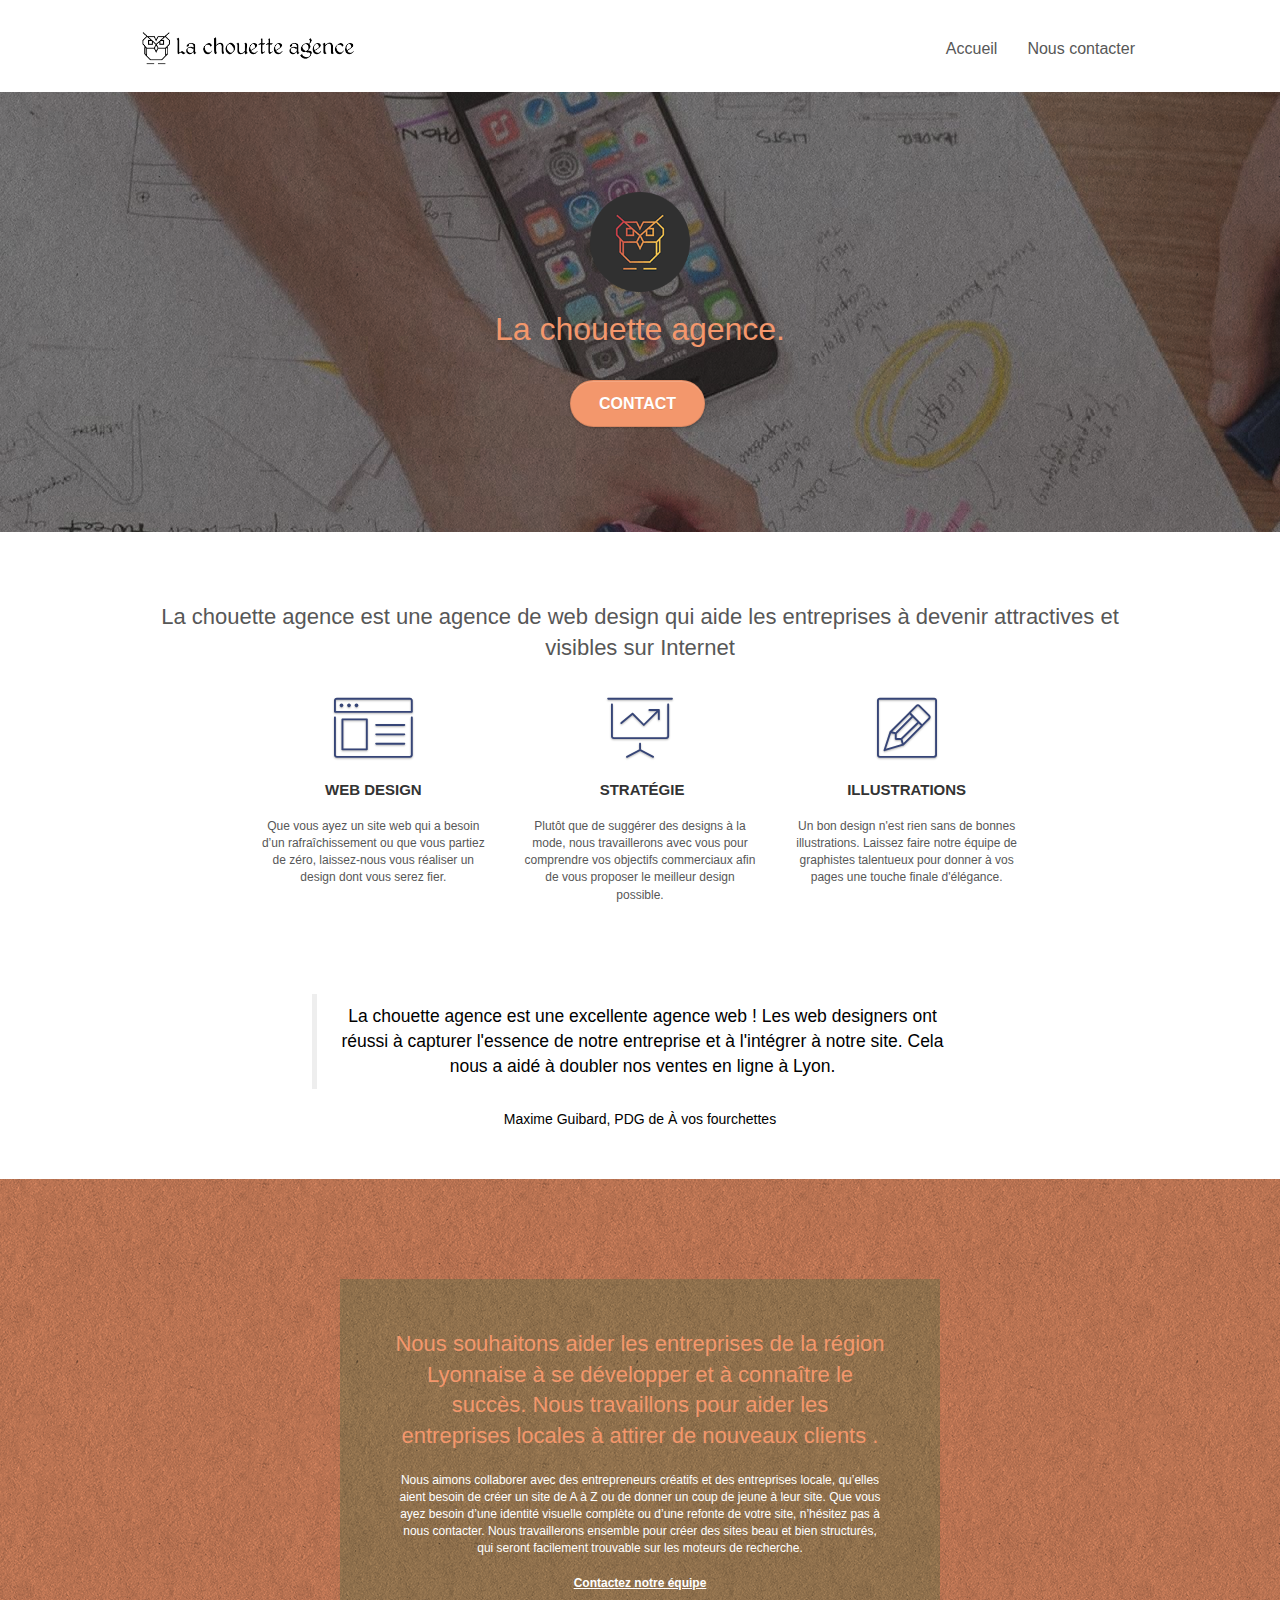
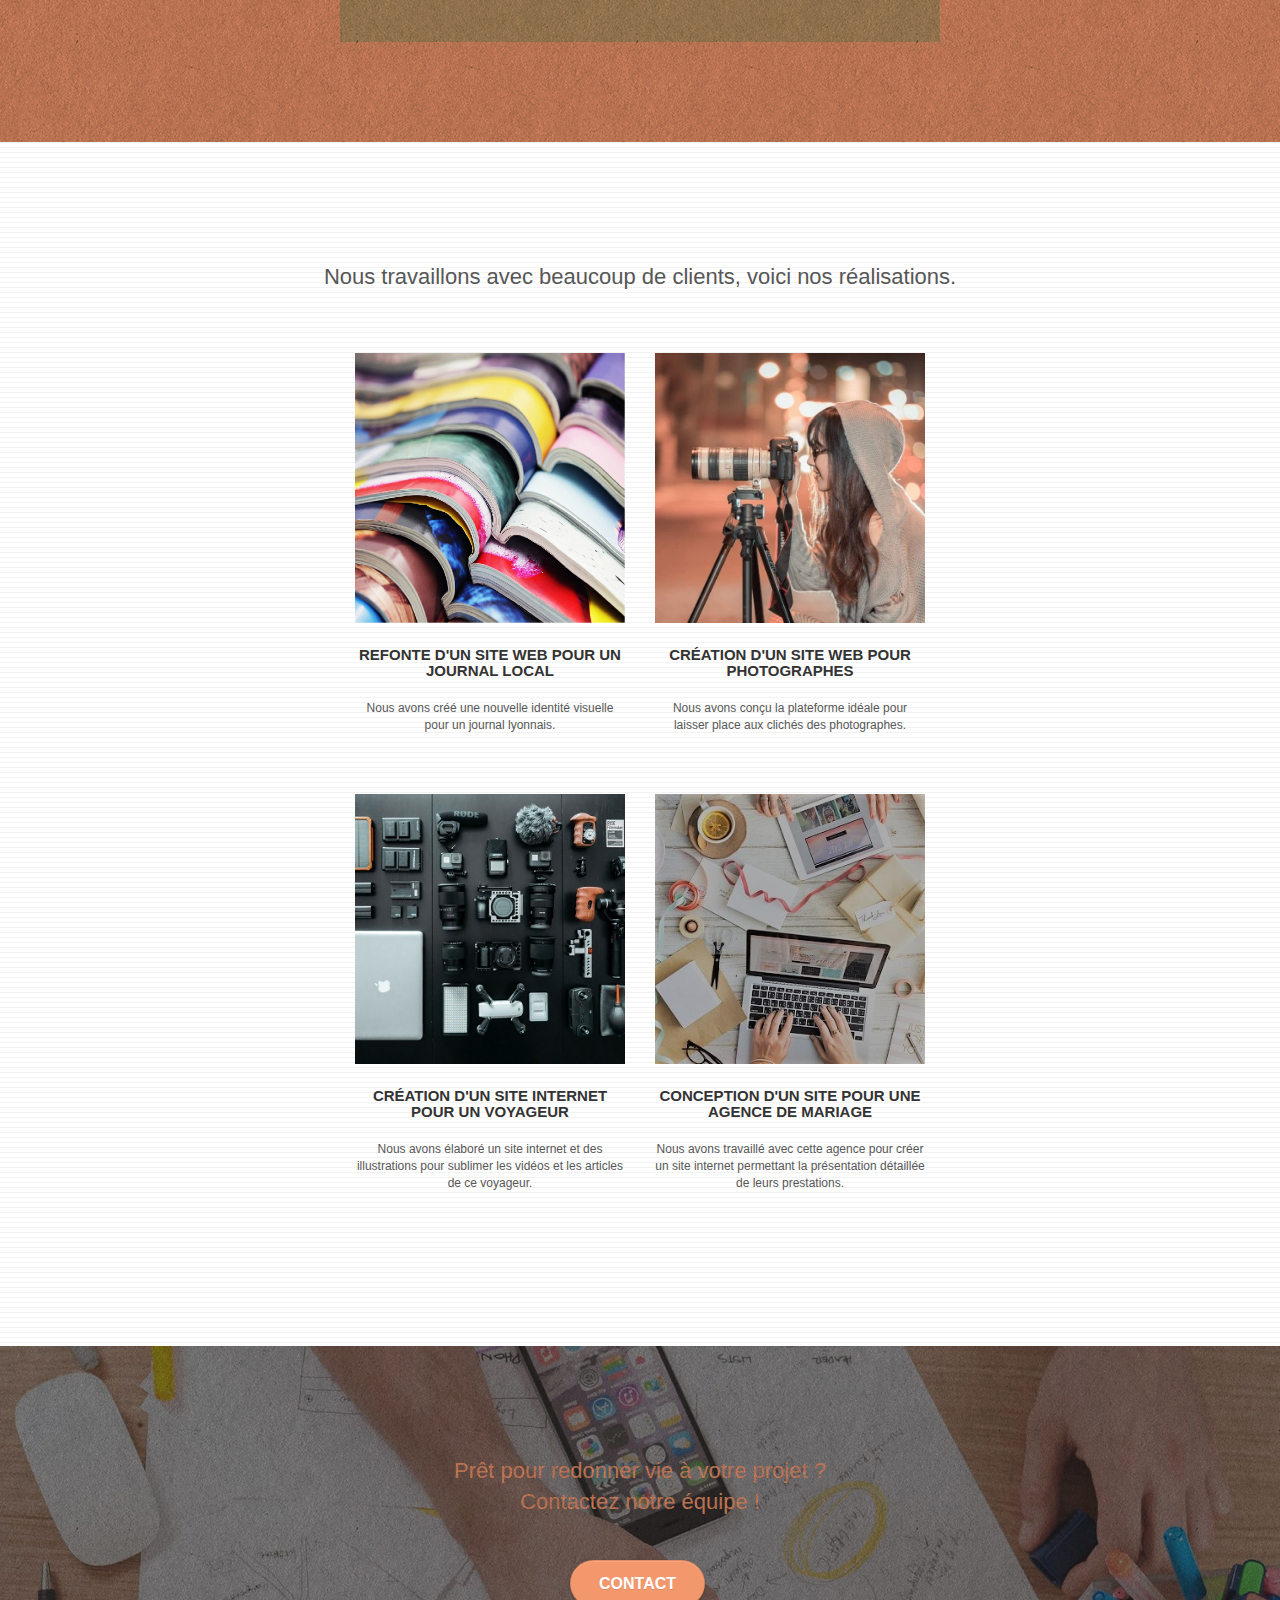
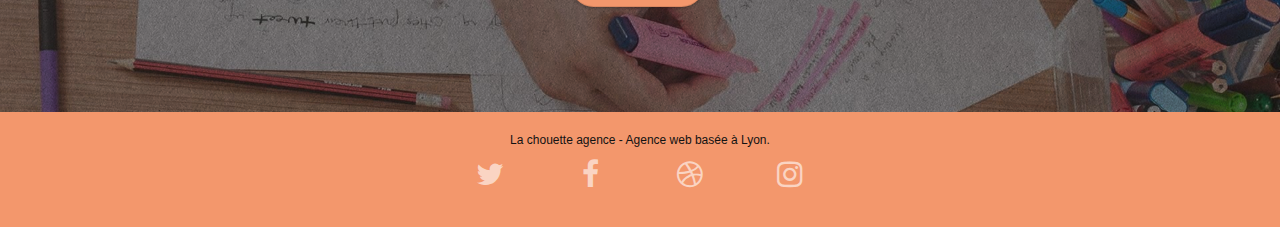
<file: index.html>
<!doctype html>
<html lang="fr">

<head>
	<meta charset="utf-8">
	<meta name="description"
		content="La chouette agence est une agence de web design basée à Lyon. Notre objectif ? Améliorer votre trafic !">
	<meta name="viewport" content="width=device-width, initial-scale=1.0, viewport-fit=cover">
	<link rel="shortcut icon" type="image/png" href="favicon.jpg">

	<link rel="stylesheet" type="text/css" href="./css/bootstrap.css">
	<link rel="stylesheet" type="text/css" href="style.css">
	<link rel="stylesheet" type="text/css" href="./css/font-awesome.css">
	<link rel="stylesheet" type="text/css" href="./css/et-line.css">


	<script src="./js/jquery-2.1.0.js" defer></script>
	<script src="./js/bootstrap.js" defer></script>
	<script src="./js/blocs.js" defer></script>
	<script src="./js/gmaps.js" defer></script>
	<script src="./js/jquery.touchSwipe.js" defer></script>

	<title>La Chouette Agence - Agence web lyonnaise, pour améliorer votre traffic</title>


	<!-- Analytics -->

	<!-- Analytics END -->

</head>

<body>
	<!-- Principal conteneur -->
	<div class="page-container">

		<!-- bloc-0 -->
		<div class="bloc bgc-white l-bloc " id="bloc-0">
			<div class="container bloc-sm">

				<nav class="navbar row">
					<div class="navbar-header">

						<a class="navbar-brand" href="index.html" title="Accueil"><img src="img/la-chouette-agence.png"
								alt="Logo de l'agence La chouette agence" height="40" /></a>

						<button id="nav-toggle" type="button" class="ui-navbar-toggle navbar-toggle"
							data-toggle="collapse" data-target=".navbar-1">
							<span class="sr-only">Toggle navigation</span><span class="icon-bar"></span><span
								class="icon-bar"></span><span class="icon-bar"></span>
						</button>
					</div>
					<div class="collapse navbar-collapse navbar-1 special-dropdown-nav">
						<ul class="site-navigation nav navbar-nav">
							<li>
								<a href="index.html" title="Accueil">Accueil</a>
							</li>
							<li>
							</li>
							<li>
								<a href="page2.html" title="Contact">Nous contacter</a>
							</li>
						</ul>
					</div>
				</nav>
			</div>
		</div>
		<!-- bloc-0 END -->

		<!-- bloc-1-presentation -->
		<div class="bloc bgc-dark-slate-blue bg-banniere d-bloc bg-t-edge bloc-bg-texture texture-paper b-parallax"
			id="bloc-1-hero">
			<div class="container bloc-lg">
				<div class="row tight-width-whitespace">
					<div class="col-sm-12">
						<img src="img/new-logo.png" class="center-block image-resize-mode" width="100"
							alt="La chouette agence, agence web paris, création logo paris" />
						<h1 class="text-center hero-bloc-text tc-white ">
							La chouette agence.
						</h1>
						<div class="text-center">
							<a href="page2.html" class="btn btn-lg btn-clean btn-rd cta-hero btn-atomic-tangerine"
								id="cta-hero">Contact</a>
						</div>
					</div>
				</div>
			</div>
		</div>
		<!-- bloc-1-presentation END -->

		<!-- bloc-2-services -->
		<div class="bloc bgc-white l-bloc" id="bloc-2-services">
			<div class="container bloc-md">
				<div class="row">
					<h2 class="col-sm-12 text-center">
						La chouette agence est une agence de web design qui aide les entreprises à devenir attractives
						et visibles sur Internet
					</h2>
				</div>
				<div class="row voffset-lg med-width-whitespace">
					<div class="col-sm-4">
						<div class="text-center">
							<span class="et-icon-browser sm-shadow icon-dark-slate-blue icons icon-lg"></span>
						</div>
						<h3 class="mg-md text-center">
							Web design
						</h3>
						<p class="text-center ">
							Que vous ayez un site web qui a besoin d&rsquo;un rafraîchissement ou que vous partiez de
							zéro, laissez-nous vous réaliser un design dont vous serez fier.
						</p>
					</div>
					<div class="col-sm-4">
						<div class="text-center">
							<span class="et-icon-presentation sm-shadow icon-dark-slate-blue icons icon-lg"></span>
						</div>
						<h3 class="mg-md text-center">
							&nbsp;Stratégie
						</h3>
						<p class="text-center ">
							Plutôt que de suggérer des designs à la mode, nous travaillerons avec vous pour comprendre
							vos objectifs commerciaux afin de vous proposer le meilleur design possible.<br>
						</p>
					</div>
					<div class="col-sm-4">
						<div class="text-center">
							<span class="et-icon-edit sm-shadow icon-dark-slate-blue icons icon-lg"></span>
						</div>
						<h3 class="mg-md text-center">
							Illustrations
						</h3>
						<p class="text-center ">
							Un bon design n'est rien sans de bonnes illustrations. Laissez faire notre équipe de
							graphistes talentueux pour donner à vos pages une touche finale d'élégance.
						</p>
					</div>
				</div>
				<div class="row voffset-lg voffset">
					<figure class="col-xs-12 col-md-8 col-md-offset-2 text-center">
						<blockquote>La chouette agence est une excellente agence web ! Les web designers ont réussi à
							capturer l'essence de notre entreprise et à l'intégrer à notre site. Cela nous a aidé à
							doubler nos ventes en ligne à Lyon.</blockquote>
						<figcaption>Maxime Guibard, PDG de À vos fourchettes</figcaption>
					</figure>
				</div>
			</div>
		</div>
		<!-- bloc-2-services END -->

		<!-- bloc-3-what-i-do -->
		<div class="bloc tc-white bgc-atomic-tangerine bg-presentation d-bloc bloc-bg-texture texture-paper b-parallax"
			id="bloc-3-what-i-do">
			<div class="container bloc-lg">
				<div class="row tight-width-whitespace black-background">
					<div class="col-sm-12">
						<h2 class="mg-md text-center tc-white">
							Nous souhaitons aider les entreprises de la région Lyonnaise à se développer et à connaître
							le succès. Nous travaillons pour aider les entreprises locales à attirer de nouveaux clients
							.<br>
						</h2>
						<p class="text-center white">
							Nous aimons collaborer avec des entrepreneurs créatifs et des entreprises locale, qu’elles
							aient besoin de créer un site de A à Z ou de donner un coup de jeune à leur site. Que vous
							ayez besoin d’une identité visuelle complète ou d’une refonte de votre site, n’hésitez pas à
							nous contacter. Nous travaillerons ensemble pour créer des sites beau et bien structurés,
							qui seront facilement trouvable sur les moteurs de recherche. <br><br><a
								class="ltc-white bold-link" href="page2.html">Contactez notre équipe</a><br>
						</p>
					</div>
				</div>
			</div>
		</div>
		<!-- bloc-3-what-i-do END -->

		<!-- bloc-4-portfolio -->
		<div class="bloc bgc-white bg-lines-h2-bg bg-repeat l-bloc" id="bloc-4-portfolio">
			<div class="container bloc-lg">
				<div class="row">
					<h2 class="col-sm-12 text-center">
						Nous travaillons avec beaucoup de clients, voici nos réalisations.
					</h2>
				</div>
				<div class="row tight-width-whitespace portfolio-row">
					<div class="col-sm-6">
						<a href="#" data-lightbox="img/1-min.jpg" data-gallery-id="gallery-1"
							data-caption="Refonte d'un site web pour un journal local" data-frame="snapshot-lb"><img
								src="img/new-1.jpg" alt="Refonte d'un site web pour un journal local"
								class="img-responsive portfolio-thumb" /></a>
						<h3 class="mg-md text-center">
							Refonte d'un site web pour un journal local
						</h3>
						<p class="text-center">
							Nous avons créé une nouvelle identité visuelle pour un journal lyonnais.
						</p>
					</div>
					<div class="col-sm-6">
						<a href="#" data-lightbox="img/2.jpg" data-gallery-id="gallery-1"
							data-caption="Création d'un site web pour photographes" data-frame="snapshot-lb"><img
								src="img/new-2.jpg" class="img-responsive portfolio-thumb"
								alt="Création d'un site web pour photographes" /></a>
						<h3 class="mg-md text-center">
							Création d'un site web pour photographes
						</h3>
						<p class="text-center">
							Nous avons conçu la plateforme idéale pour laisser place aux clichés des photographes.
						</p>
					</div>
				</div>
				<div class="row tight-width-whitespace portfolio-row">
					<div class="col-sm-6">
						<a href="#" data-lightbox="img/3.bmp" data-gallery-id="gallery-1"
							data-caption="Création d'un site internet pour un voyageur" data-frame="snapshot-lb"><img
								src="img/3.bmp" class="img-responsive portfolio-thumb"
								alt="Création d'un site web pour voyageur" /></a>
						<h3 class="mg-md text-center">
							Création d'un site internet pour un voyageur
						</h3>
						<p class="text-center">
							Nous avons élaboré un site internet et des illustrations pour sublimer les vidéos et les
							articles de ce voyageur.
						</p>
					</div>
					<div class="col-sm-6">
						<a href="#" data-lightbox="img/4.bmp" data-gallery-id="gallery-1"
							data-caption="Conception d'un site pour une agence de mariage" data-frame="snapshot-lb"><img
								src="img/4.bmp" class="img-responsive portfolio-thumb"
								alt="Création d'un site web pour agence de mariage" /></a>
						<h3 class="mg-md text-center">
							Conception d'un site pour une agence de mariage
						</h3>
						<p class="text-center">
							Nous avons travaillé avec cette agence pour créer un site internet permettant la
							présentation détaillée de leurs prestations.
						</p>
					</div>
				</div>
			</div>
		</div>
		<!-- bloc-4-portfolio END -->

		<!-- bloc-5-cta -->
		<div class="bloc bgc-dark-slate-blue bg-banniere d-bloc bloc-bg-texture texture-paper" id="bloc-5-cta">
			<div class="container bloc-lg">
				<div class="row">
					<h2 class="mg-md text-center tc-white">
						Prêt pour redonner vie à votre projet ?<br>Contactez notre équipe !
					</h2>
					<div class="col-sm-12 text-center">
						<a href="page2.html"
							class="btn btn-atomic-tangerine btn-clean btn-rd btn-lg cta-hero">Contact</a>
					</div>
				</div>
			</div>
		</div>
		<!-- bloc-5-cta END -->

		<!-- Footer - bloc-8 -->
		<div class="bloc bgc-atomic-tangerine d-bloc" id="bloc-8">
			<div class="container bloc-sm">
				<div class="row">
					<div class="col-sm-12">
						<p class="text-center couleur">
							La chouette agence - Agence web basée à Lyon.<br>
						</p>
						<div class="row row-no-gutters social">
							<div class="col-sm-3">
								<div class="text-center">
									<a class="social" href="https://twitter.com/" title="twitter"><span
											class="fa fa-twitter icon-md"></span></a>
								</div>
							</div>
							<div class="col-sm-3">
								<div class="text-center">
									<a class="social" href="https://www.facebook.com/" title="facebook"><span
											class="fa fa-facebook icon-md"></span></a>
								</div>
							</div>
							<div class="col-sm-3">
								<div class="text-center">
									<a class="social" href="https://dribbble.com/" title="dribbble"><span
											class="fa fa-dribbble icon-md"></span></a>
								</div>
							</div>
							<div class="col-sm-3">
								<div class="text-center">
									<a class="social" href="https://www.instagram.com/" title="instagram"><span
											class="fa fa-instagram icon-md"></span></a>
								</div>
							</div>
						</div>

					</div>
				</div>
			</div>
		</div>
		<!-- Footer - bloc-8 END -->

	</div>
	<!-- Principal conteneur END -->


</body>

</html>
</file>
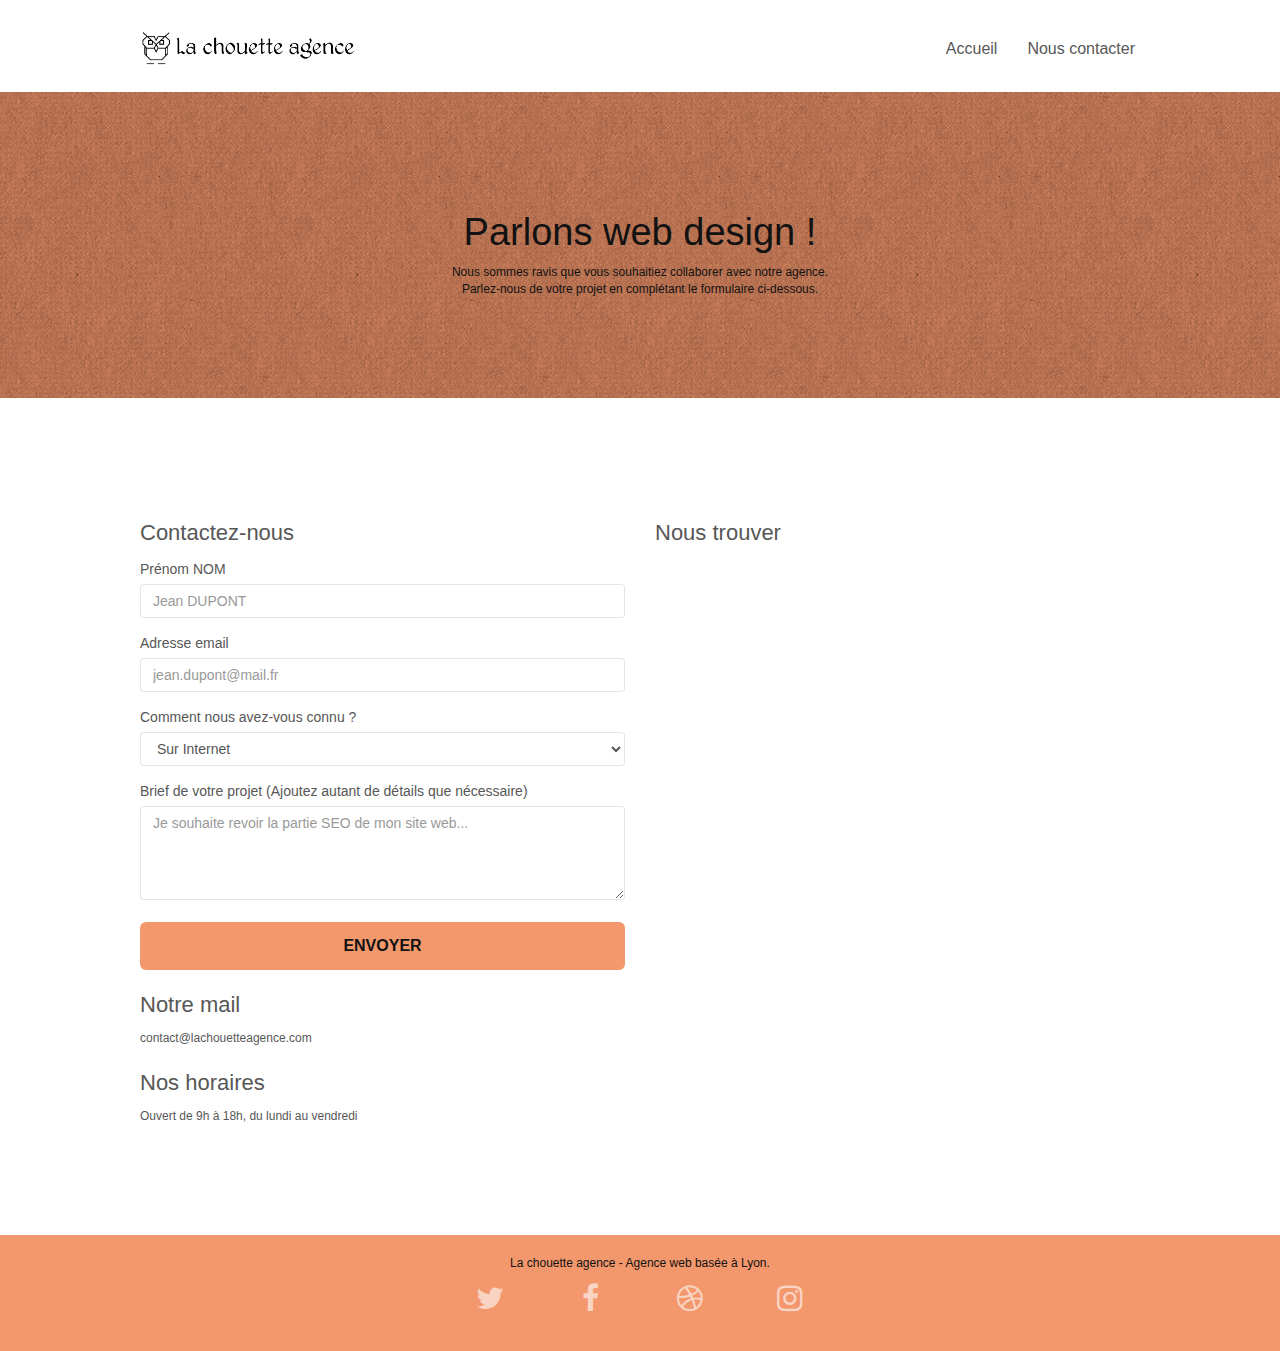
<file: page2.html>
<!doctype html>
<html lang="fr">

<head>
	<meta charset="utf-8">
	<meta name="description"
		content="La chouette agence est une agence de web design basée à Lyon. Notre objectif ? Améliorer votre trafic ! Contactez-nous pour commencer à travailler ensemble">
	<meta name="viewport" content="width=device-width, initial-scale=1.0, viewport-fit=cover">
	<link rel="shortcut icon" type="image/png" href="favicon.jpg">

	<link rel="stylesheet" type="text/css" href="./css/bootstrap.css">
	<link rel="stylesheet" type="text/css" href="style.css">
	<link rel="stylesheet" type="text/css" href="./css/font-awesome.css">
	<link rel="stylesheet" type="text/css" href="./css/et-line.css">


	<script src="./js/jquery-2.1.0.js" defer></script>
	<script src="./js/bootstrap.js" defer></script>
	<script src="./js/blocs.js" defer></script>
	<script src="./js/gmaps.js" defer></script>
	<script src="./js/jquery.touchSwipe.js" defer></script>
	<script src="./js/jqBootstrapValidation.js" defer></script>
	<script src="./js/formHandler.js" defer></script>
	<title>La Chouette Agence - Nous contacter</title>


	<!-- Analytics -->

	<!-- Analytics END -->

</head>

<body>
	<!-- Principal conteneur -->
	<div class="page-container">

		<!-- bloc-0 -->
		<div class="bloc bgc-white l-bloc " id="bloc-0">
			<div class="container bloc-sm">
				<nav class="navbar row">
					<div class="navbar-header">
						<a class="navbar-brand" href="index.html"><img src="img/la-chouette-agence.png"
								alt="Logo de l'agence La chouette agence" height="40" /></a>
						<button id="nav-toggle" type="button" class="ui-navbar-toggle navbar-toggle"
							data-toggle="collapse" data-target=".navbar-1">
							<span class="sr-only">Toggle navigation</span><span class="icon-bar"></span><span
								class="icon-bar"></span><span class="icon-bar"></span>
						</button>
					</div>
					<div class="collapse navbar-collapse navbar-1 special-dropdown-nav">
						<ul class="site-navigation nav navbar-nav">
							<li>
								<a href="index.html" title="Accueil">Accueil</a>
							</li>
							<li>
							</li>
							<li>
								<a href="page2.html" title="Contact">Nous contacter</a>
							</li>
						</ul>
					</div>
				</nav>
			</div>
		</div>
		<!-- bloc-0 END -->

		<!-- bloc-6 -->
		<div class="bloc bg-dots-bg bg-repeat bgc-atomic-tangerine d-bloc bloc-bg-texture texture-paper" id="bloc-6">
			<div class="container bloc-lg">
				<div class="row">
					<div class="col-sm-12">
						<h1 class="text-center hero-bloc-text couleur">
							Parlons web design !
						</h1>
						<p class="text-center mg-lg tight-width-whitespace couleur">
							Nous sommes ravis que vous souhaitiez collaborer avec notre agence.<br>
							Parlez-nous de votre projet en complétant le formulaire ci-dessous.
						</p>
					</div>
				</div>
			</div>
		</div>
		<!-- bloc-6 END -->

		<!-- bloc-7 -->
		<div class="bloc bgc-white l-bloc" id="bloc-7">
			<div class="container bloc-lg">
				<div class="row">
					<div class="col-sm-6">
						<h2>Contactez-nous</h2>
						<form id="form_1" method="POST" novalidate>
							<div class="form-group">
								<label for="name">
									Prénom NOM
								</label>
								<input id="name" name="name" class="form-control" type="text" required
									placeholder="Jean DUPONT" />
							</div>
							<div class="form-group">
								<label for="email">
									Adresse email
								</label>
								<input id="email" name="email" class="form-control" type="email" required
									placeholder="jean.dupont@mail.fr" />
							</div>
							<div class="form-group">
								<label for="discovery">
									Comment nous avez-vous connu ?
								</label>
								<select class="form-control" name="discovery" id="discovery">
									<option value="internet">Sur Internet</option>
									<option value="bao">Bouche à oreille</option>
									<option value="pub">Publicité locale (radio)</option>
									<option value="partenaires ">Par nos partenaires</option>
								</select>
							</div>
							<div class="form-group">
								<label for="message">
									Brief de votre projet (Ajoutez autant de détails que nécessaire)<br>
								</label>
								<textarea id="message" name="message" class="form-control" rows="4" cols="50" required
									placeholder="Je souhaite revoir la partie SEO de mon site web..."></textarea>
							</div>
							<button class="bloc-button btn btn-lg btn-block cta-hero btn-atomic-tangerine couleur"
								type="submit">
								Envoyer
							</button>
						</form>

						<h2>Notre mail</h2>
						<p>contact@lachouetteagence.com</p>
						<h2>Nos horaires</h2>
						<p>
							Ouvert de 9h à 18h, du lundi
							au vendredi
						</p>
					</div>

					<div class="col-sm-6">
						<h2>Nous trouver</h2>
						<iframe title="Nous trouver"
							src="https://www.google.com/maps/embed?pb=!1m18!1m12!1m3!1d2783.0829506555824!2d4.827978615774401!3d45.769527821038466!2m3!1f0!2f0!3f0!3m2!1i1024!2i768!4f13.1!3m3!1m2!1s0x47f4eb020f3664e9%3A0x13e3d71752922c1f!2s2%20Place%20Sathonay%2C%2069001%20Lyon!5e0!3m2!1sfr!2sfr!4v1624601163040!5m2!1sfr!2sfr"
							width="500" height="500" style="border:0;" allowfullscreen="" loading="lazy"></iframe>
					</div>
				</div>
			</div>
		</div>
		<!-- bloc-7 END -->

		<!-- ScrollToTop Button -->
		<a class="bloc-button btn btn-d scrollToTop" onclick="scrollToTarget('1')"><span
				class="fa fa-chevron-up"></span></a>
		<!-- ScrollToTop Button END-->


		<!-- Footer - bloc-8 -->
		<div class="bloc bgc-atomic-tangerine d-bloc" id="bloc-8">
			<div class="container bloc-sm">
				<div class="row">
					<div class="col-sm-12">
						<p class="text-center couleur">
							La chouette agence - Agence web basée à Lyon.<br>
						</p>
						<div class="row row-no-gutters social">
							<div class="col-sm-3">
								<div class="text-center">
									<a class="social" href="https://twitter.com/" title="twitter"><span
											class="fa fa-twitter icon-md"></span></a>
								</div>
							</div>
							<div class="col-sm-3">
								<div class="text-center">
									<a class="social" href="https://www.facebook.com/" title="facebook"><span
											class="fa fa-facebook icon-md"></span></a>
								</div>
							</div>
							<div class="col-sm-3">
								<div class="text-center">
									<a class="social" href="https://dribbble.com/" title="dribbble"><span
											class="fa fa-dribbble icon-md"></span></a>
								</div>
							</div>
							<div class="col-sm-3">
								<div class="text-center">
									<a class="social" href="https://www.instagram.com/" title="instagram"><span
											class="fa fa-instagram icon-md"></span></a>
								</div>
							</div>
						</div>
					</div>
				</div>
			</div>
		</div>
		<!-- Footer - bloc-8 END -->

	</div>
	<!-- Principal conteneur END -->


</body>

</html>
</file>
<file: style.css>
body {
    margin: 0;
    padding: 0;
    background: #FFF;
    overflow-x: hidden;
    -webkit-font-smoothing: antialiased;
    -moz-osx-font-smoothing: grayscale;
}

a,
button {
    transition: all .3s ease-in-out;
    outline: none!important;
}

a:hover {
    text-decoration: none;
    cursor: pointer;
}

#page-loading-blocs-notifaction {
    position: fixed;
    top: 0;
    bottom: 0;
    width: 100%;
    z-index: 100000;
    background: #FFFFFF url("img/pageload-spinner.gif") no-repeat center center;
}

.bloc {
    width: 100%;
    clear: both;
    background: 50% 50% no-repeat;
    padding: 0 50px;
    -webkit-background-size: cover;
    -moz-background-size: cover;
    -o-background-size: cover;
    background-size: cover;
    position: relative;
}

.bloc .container {
    padding-left: 0;
    padding-right: 0;
}

.bloc-lg {
    padding: 100px 50px;
}

.bloc-md {
    padding: 50px;
}

.bloc-sm {
    padding: 20px 50px;
}

.bg-center,
.bg-l-edge,
.bg-r-edge,
.bg-t-edge,
.bg-b-edge,
.bg-tl-edge,
.bg-bl-edge,
.bg-tr-edge,
.bg-br-edge,
.bg-repeat {
    -webkit-background-size: auto!important;
    -moz-background-size: auto!important;
    -o-background-size: auto!important;
    background-size: auto!important;
}

.bg-repeat {
    background: repeat;
}

.bg-t-edge {
    background: top no-repeat;
}

.bloc-bg-texture::before {
    content: "";
    background-size: 2px 2px;
    position: absolute;
    top: 0;
    bottom: 0;
    left: 0;
    right: 0;
}

.texture-paper::before {
    background: url("img/texture-paper.png");
    background-size: 280px 280px;
}

.b-parallax {
    background-attachment: fixed;
}

.d-bloc {
    color: rgba(255, 255, 255, .7);
}

.d-bloc button:hover {
    color: rgba(255, 255, 255, .9);
}

.d-bloc .icon-round,
.d-bloc .icon-square,
.d-bloc .icon-rounded,
.d-bloc .icon-semi-rounded-a,
.d-bloc .icon-semi-rounded-b {
    border-color: rgba(255, 255, 255, .9);
}

.d-bloc .divider-h span {
    border-color: rgba(255, 255, 255, .2);
}

.d-bloc .a-btn,
.d-bloc .navbar a,
.d-bloc .navbar-brand,
.d-bloc a .icon-sm,
.d-bloc a .icon-md,
.d-bloc a .icon-lg,
.d-bloc a .icon-xl,
.d-bloc h1 a,
.d-bloc h2 a,
.d-bloc h3 a,
.d-bloc h4 a,
.d-bloc h5 a,
.d-bloc h6 a,
.d-bloc p a {
    color: rgba(255, 255, 255, .6);
}

.d-bloc .a-btn:hover,
.d-bloc .navbar a:hover,
.d-bloc .navbar-brand:hover,
.d-bloc a:hover .icon-sm,
.d-bloc a:hover .icon-md,
.d-bloc a:hover .icon-lg,
.d-bloc a:hover .icon-xl,
.d-bloc h1 a:hover,
.d-bloc h2 a:hover,
.d-bloc h3 a:hover,
.d-bloc h4 a:hover,
.d-bloc h5 a:hover,
.d-bloc h6 a:hover,
.d-bloc p a:hover {
    color: rgba(255, 255, 255, 1);
}

.d-bloc .navbar-toggle .icon-bar {
    background: rgba(255, 255, 255, 1);
}

.d-bloc .btn-wire,
.d-bloc .btn-wire:hover {
    color: rgba(255, 255, 255, 1);
    border-color: rgba(255, 255, 255, 1);
}

.d-bloc .panel {
    color: rgba(0, 0, 0, .5);
}

.d-bloc .panel button:hover {
    color: rgba(0, 0, 0, .7);
}

.d-bloc .panel icon {
    border-color: rgba(0, 0, 0, .7);
}

.d-bloc .panel .divider-h span {
    border-color: rgba(0, 0, 0, .1);
}

.d-bloc .panel .a-btn {
    color: rgba(0, 0, 0, .6);
}

.d-bloc .panel .a-btn:hover {
    color: rgba(0, 0, 0, 1);
}

.d-bloc .panel .btn-wire,
.d-bloc .panel .btn-wire:hover {
    color: rgba(0, 0, 0, .7);
    border-color: rgba(0, 0, 0, .3);
}

.d-bloc .panel,
.l-bloc {
    color: rgba(0, 0, 0, .5);
}

.d-bloc .panel button:hover,
.l-bloc button:hover {
    color: rgba(0, 0, 0, .7);
}

.l-bloc .icon-round,
.l-bloc .icon-square,
.l-bloc .icon-rounded,
.l-bloc .icon-semi-rounded-a,
.l-bloc .icon-semi-rounded-b {
    border-color: rgba(0, 0, 0, .7);
}

.d-bloc .panel .divider-h span,
.l-bloc .divider-h span {
    border-color: rgba(0, 0, 0, .1);
}

.d-bloc .panel .a-btn,
.l-bloc .a-btn,
.l-bloc .navbar a,
.l-bloc .navbar-brand,
.l-bloc a .icon-sm,
.l-bloc a .icon-md,
.l-bloc a .icon-lg,
.l-bloc a .icon-xl,
.l-bloc h1 a,
.l-bloc h2 a,
.l-bloc h3 a,
.l-bloc h4 a,
.l-bloc h5 a,
.l-bloc h6 a,
.l-bloc p a {
    color: rgba(0, 0, 0, .6);
}

.d-bloc .panel .a-btn:hover,
.l-bloc .a-btn:hover,
.l-bloc .navbar a:hover,
.l-bloc .navbar-brand:hover,
.l-bloc a:hover .icon-sm,
.l-bloc a:hover .icon-md,
.l-bloc a:hover .icon-lg,
.l-bloc a:hover .icon-xl,
.l-bloc h1 a:hover,
.l-bloc h2 a:hover,
.l-bloc h3 a:hover,
.l-bloc h4 a:hover,
.l-bloc h5 a:hover,
.l-bloc h6 a:hover,
.l-bloc p a:hover {
    color: rgba(0, 0, 0, 1);
}

.l-bloc .navbar-toggle .icon-bar {
    color: rgba(0, 0, 0, .6);
}

.d-bloc .panel .btn-wire,
.d-bloc .panel .btn-wire:hover,
.l-bloc .btn-wire,
.l-bloc .btn-wire:hover {
    color: rgba(0, 0, 0, .7);
    border-color: rgba(0, 0, 0, .3);
}

.voffset {
    margin-top: 30px;
}

.voffset-lg {
    margin-top: 80px;
}

.row-no-gutters {
    margin-right: 0;
    margin-left: 0;
}

.row.row-no-gutters > [class^="col-"],
.row.row-no-gutters > [class*=" col-"] {
    padding-right: 0;
    padding-left: 0;
}

#bloc-1-hero h1 {
    font-size: 32px;
}

.navbar {
    margin-bottom: 0;
    z-index: 1;
}

.navbar-brand {
    height: auto;
    padding: 3px 15px;
    font-size: 25px;
    font-weight: normal;
    font-weight: 600;
    line-height: 44px;
}

.navbar-brand img {
    max-height: 200px;
    margin: 0 5px 0 0;
    display: inline;
}

.navbar-brand img[src$=svg] {
    min-width: 100px;
}

.nav-center .navbar-brand img {
    margin: 0;
}

.navbar .nav {
    padding-top: 2px;
    margin-right: -16px;
    float: right;
    z-index: 1;
}

.nav > li {
    float: left;
    margin-top: 4px;
    font-size: 16px;
}

.navbar-nav .open .dropdown-menu > li > a {
    text-align: inherit;
}

.nav > li a:hover,
.nav > li a:focus {
    background: transparent;
}

.navbar-toggle {
    margin: 10px 10px 0 0;
    border: 0px;
}

.navbar-toggle:hover {
    background: transparent!important;
}

.navbar-toggle .icon-bar {
    background-color: rgba(0, 0, 0, .5);
    width: 26px;
}

.nav-invert .navbar .nav {
    float: left;
}

.nav-invert .navbar-header,
.nav-invert .navbar-brand {
    float: right;
    position: relative;
    z-index: 2;
}

@media (min-width: 768px) {
    .site-navigation {
        position: absolute;
        top: 50%;
        right: 20px;
        transform: translate(0, -50%);
        -webkit-transform: translateY(-50%);
    }
    .nav > li .dropdown-menu a,
    .nav > li .dropdown-menu a:hover {
        color: #484848;
    }
    .nav-invert .site-navigation {
        left: 0;
        right: 0;
    }
    .nav-center {
        text-align: center;
    }
    .nav-center .navbar-header {
        width: 100%;
    }
    .nav-center .navbar-header,
    .nav-center .navbar-brand,
    .nav-center .nav > li {
        float: none;
        display: inline-block;
    }
    .nav-center .site-navigation {
        position: relative;
        width: 100%;
        right: 0;
        margin-right: 0px;
        margin-top: 20px;
    }
    .nav-center.mini-nav .navbar-toggle {
        float: none;
        margin: 10px auto 0;
    }
}

.nav > li > .dropdown a {
    background: none!important;
    display: block;
    padding: 14px 15px;
}

nav .caret {
    margin: 0 5px;
}

.dropdown-menu .dropdown-menu {
    top: -8px;
    left: 100%;
}

.dropdown-menu .dropmenu-flow-right {
    top: 100%;
    left: 0;
    margin-left: -1px;
    border-top-left-radius: 0;
    border-top-right-radius: 0;
}

.dropdown-menu .dropdown span {
    border: 4px solid black;
    border-top-color: transparent;
    border-right-color: transparent;
    border-bottom-color: transparent;
    margin: 6px -5px 0 0!important;
    float: right;
}

.mg-md {
    margin-top: 10px;
    margin-bottom: 20px;
}

.mg-lg {
    margin-top: 10px;
    margin-bottom: 40px;
}

.btn {
    margin: 0 5px 5px 0;
}

.btn.pull-right {
    margin: 0 0 5px 5px;
}

.btn-d,
.btn-d:hover,
.btn-d:focus {
    color: #FFF;
    background: rgba(0, 0, 0, .3);
}

button {
    outline: none!important;
}

.btn-rd {
    border-radius: 40px;
}

.btn-clean {
    border: 1px solid rgba(0, 0, 0, .08);
    border-bottom-color: rgba(0, 0, 0, .1);
    text-shadow: 0 1px 0 rgba(0, 0, 1, .1);
    box-shadow: 0 1px 3px rgba(0, 0, 1, .25), inset 0 1px 0 0 rgba(255, 255, 255, .15);
}

.icon-md {
    font-size: 30px!important;
}

.icon-lg {
    font-size: 60px!important;
}

.sm-shadow {
    text-shadow: 0 1px 2px rgba(0, 0, 0, .3);
}

.panel-sq,
.panel-sq .panel-heading,
.panel-sq .panel-footer {
    border-radius: 0;
}

.panel-rd {
    border-radius: 30px;
}

.panel-rd .panel-heading {
    border-radius: 29px 29px 0 0;
}

.panel-rd .panel-footer {
    border-radius: 0 0 29px 29px;
}

.form-control {
    border-color: rgba(0, 0, 0, .1);
    box-shadow: none;
}

.scrollToTop {
    width: 40px;
    height: 40px;
    position: fixed;
    bottom: 20px;
    right: 20px;
    opacity: 0;
    z-index: 500;
    transition: all .3s ease-in-out;
}

.scrollToTop span {
    margin-top: 6px;
}

.showScrollTop {
    font-size: 14px;
    opacity: 1;
}

a[data-lightbox] {
    position: relative;
    display: block;
    text-align: center;
}

a[data-lightbox]:hover::before {
    content: "+";
    font-family: "HelveticaNeue-Light", "Helvetica Neue Light", "Helvetica Neue", Helvetica, Arial;
    font-size: 32px;
    width: 50px;
    height: 50px;
    margin-left: -25px;
    border-radius: 50%;
    background: rgba(0, 0, 0, .6);
    color: #FFF;
    font-weight: 100;
    z-index: 1;
    position: absolute;
    top: 50%;
    transform: translateY(-50%);
    -webkit-transform: translateY(-50%);
}

a[data-lightbox]:hover img {
    opacity: 0.6;
    -webkit-animation-fill-mode: none;
    animation-fill-mode: none;
}

#lightbox-modal {
    display: flex;
    align-items: center;
}

#lightbox-modal .modal-dialog {
    width: 90%;
    max-width: 900px;
    margin: 0 auto 0;
}

#lightbox-modal .modal-dialog img {
    max-height: 90vh;
    margin: 0 auto;
}

.lightbox-caption {
    padding: 20px;
    color: #FFF;
    background: rgba(0, 0, 0, .5);
    position: absolute;
    left: 15px;
    right: 15px;
    bottom: 5px;
}

.close-lightbox {
    color: #FFF;
    font-size: 30px;
    position: absolute;
    top: 20px;
    right: 20px;
    z-index: 20;
    background: rgba(0, 0, 0, .5);
    border: none;
    line-height: 30px;
    padding: 0 9px 5px;
    opacity: 0.3;
}

.close-lightbox:hover,
.next-lightbox:hover,
.prev-lightbox:hover {
    opacity: 1.0;
    color: #FFF;
}

.next-lightbox,
.prev-lightbox {
    font-size: 20px;
    color: rgba(255, 255, 255, .9);
    background: rgba(0, 0, 0, .5);
    transition: all .2s ease-in-out;
    position: absolute;
    top: 45%;
    z-index: 1;
    opacity: 0.4;
}

.next-lightbox {
    padding: 6px 8px 1px 13px;
    right: 25px;
}

.prev-lightbox {
    padding: 6px 13px 1px 10px;
    left: 25px;
}

.snapshot-lb .modal-body {
    padding-bottom: 45px;
}

.snapshot-lb .lightbox-caption {
    padding: 0;
    color: rgba(0, 0, 0, .5);
    background: none;
}

h1,
h2,
h3,
h4,
h5,
h6,
p,
label,
.btn,
a {
    font-family: "helvetica";
    font-weight: 400;
    color: #575757!important;
}

.container {
    max-width: 1000px;
}

.hero-bloc-text {
    font-size: 38px;
}

.hero-bloc-text-sub {
    font-size: 36px;
}

.statement-bloc-text {
    line-height: 26px;
    font-style: italic;
    font-size: 20px;
    text-align: center;
    font-weight: lighter;
    max-width: 520px;
    margin: auto auto auto auto;
}

p {
    font-size: 12px;
}

.tight-width-whitespace {
    max-width: 600px;
    margin: auto auto auto auto;
}

.h1 {
    font-size: 20px;
    font-family: "Open Sans";
}

.cta-hero {
    margin-top: 22px;
    color: #FFFFFF!important;
    text-transform: uppercase;
    padding: 12px 28px 12px 28px;
    font-size: 16px;
    font-weight: 700;
}

.social {
    display: block;
    min-height: 48px;
    min-width: 48px;
    max-width: 400px;
    margin: auto auto auto auto;
}

h2 {
    font-size: 22px;
    line-height: 1.4em;
}

h3 {
    font-size: 15px;
    text-transform: uppercase;
    font-weight: 700;
    color: #333333!important;
}

.med-width-whitespace {
    max-width: 800px;
    margin: auto auto auto auto;
    box-shadow: 0px 0px 0px #000000;
}

h1 {
    color: #333333!important;
}

h4 {
    color: #333333!important;
}

.icons {
    margin-bottom: 14px;
    margin-top: 24px;
}

.white {
    color: #FFFFFF!important;
}

.portfolio-thumb {
    margin-bottom: 24px;
}

.portfolio-row {
    margin-bottom: 44px;
    margin-top: 50px;
}

.avatar {
    box-shadow: 0px 4px 9px rgba(0, 0, 0, 0.3);
}

.black-background {
    background-color: rgba(165, 147, 99, 0.7);
    padding: 40px 40px 40px 40px;
}

.bold-link {
    font-weight: 900;
    text-decoration: underline!important;
}

.bgc-white {
    background-color: #FFFFFF;
}

.bgc-dark-slate-blue {
    background-color: #364577;
}

.bgc-atomic-tangerine {
    background-color: #F3976C;
}

.tc-white {
    color: #F3976C!important;
}

.btn-atomic-tangerine {
    background: #F3976C;
    color: #FFFFFF!important;
}

.btn-atomic-tangerine:hover {
    background: #c27956!important;
    color: #FFFFFF!important;
}

.ltc-white {
    color: #FFFFFF!important;
}

.ltc-white:hover {
    color: #cccccc!important;
}

.ltc-atomic-tangerine {
    color: #F3976C!important;
}

.ltc-atomic-tangerine:hover {
    color: #c27956!important;
}

.icon-dark-slate-blue {
    color: #364577!important;
    border-color: #364577!important;
}

.bg-dots-bg {
    background-image: url("img/dots-bg.png");
}

.bg-lines-h2-bg {
    background-image: url("img/lines-h2-bg.png");
}

.bg-banniere {
    background-image: url("img/new-la-chouette-agence-banniere.jpg");
}

.bg-presentation {
    background-image: url("img/new-image-de-prensentation.jpg");
}

@media (max-width: 1024px) {
    .bloc {
        padding-left: 20px;
        padding-right: 20px;
    }
    .bloc.full-width-bloc,
    .bloc-tile-2.full-width-bloc .container,
    .bloc-tile-3.full-width-bloc .container,
    .bloc-tile-4.full-width-bloc .container {
        padding-left: 0;
        padding-right: 0;
    }
}

@media (max-width: 992px) and (min-width: 768px) {
    .navbar .nav {
        max-width: 80%
    }
    .nav-center.navbar .nav {
        max-width: 100%
    }
}

@media only screen and (min-width: 768px) and (max-width: 1024px) and (orientation: landscape) {
    .b-parallax {
        background-attachment: scroll;
    }
}

@media only screen and (min-width: 1024px) and (max-width: 1366px) and (-webkit-min-device-pixel-ratio: 1.5) {
    .b-parallax {
        background-attachment: scroll;
    }
}

@media (max-width: 991px) {
    .container {
        width: 100%;
    }
    .b-parallax {
        background-attachment: scroll;
    }
    .page-container,
    #hero-bloc {
        overflow-x: hidden;
        position: relative;
    }
    .bloc-group,
    .bloc-group .bloc {
        display: block;
        width: 100%;
    }
    .bloc-fill-screen .fill-bloc-top-edge,
    .bloc-fill-screen .fill-bloc-bottom-edge {
        padding: 0 20px;
    }
}

@media (max-width: 767px) {
    .page-container {
        overflow-x: hidden;
        position: relative;
    }
    h1,
    h2,
    h3,
    h4,
    h5,
    h6,
    p,
    #disqus_thread {
        padding-left: 10px!important;
        padding-right: 10px!important;
    }
    .b-parallax {
        background-attachment: scroll;
    }
    .navbar .nav {
        padding-top: 0;
        border-top: 1px solid rgba(0, 0, 0, .2);
        float: none!important;
    }
    .navbar.row {
        margin-left: 0;
        margin-right: 0;
    }
    .site-navigation {
        position: inherit;
        transform: none;
        -webkit-transform: none;
        -ms-transform: none;
    }
    .nav > li {
        margin-top: 0;
        border-bottom: 1px solid rgba(0, 0, 0, .1);
        background: rgba(0, 0, 0, .05);
        text-align: left;
        padding-left: 15px;
        width: 100%;
    }
    .nav > li:hover {
        background: rgba(0, 0, 0, .08);
    }
    .dropdown .dropdown a .caret {
        float: none;
        margin: 5px 0 0 10px!important;
        border: 4px solid black;
        border-bottom-color: transparent;
        border-right-color: transparent;
        border-left-color: transparent;
    }
    #hero-bloc .navbar .nav {
        background: rgba(0, 0, 0, .8);
    }
    #hero-bloc .navbar .nav a {
        color: rgba(255, 255, 255, .6);
    }
    .hero {
        padding: 50px 0;
    }
    .hero-nav {
        left: -1px;
        right: -1px;
    }
    .navbar-collapse {
        padding: 0;
        overflow-x: hidden;
        -webkit-box-shadow: none;
        box-shadow: none;
    }
    .navbar-brand img {
        max-height: 40px;
        width: auto;
    }
    .nav-invert .navbar-header {
        float: none;
        width: 100%;
    }
    .nav-invert .navbar-toggle {
        float: left;
        margin-left: 10px;
    }
    .bloc {
        padding-left: 0;
        padding-right: 0;
    }
    .bloc-xxl,
    .bloc-xl,
    .bloc-lg {
        padding: 40px 0;
    }
    .bloc-sm,
    .bloc-md {
        padding-left: 0;
        padding-right: 0;
    }
    .bloc-tile-2 .container,
    .bloc-tile-3 .container,
    .bloc-tile-4 .container,
    .bloc-fill-screen .fill-bloc-top-edge,
    .bloc-fill-screen .fill-bloc-bottom-edge {
        padding-left: 0;
        padding-right: 0;
    }
    .a-block {
        padding: 0 10px;
    }
    .btn-dwn {
        display: none;
    }
    .voffset {
        margin-top: 5px;
    }
    .voffset-md {
        margin-top: 20px;
    }
    .voffset-lg {
        margin-top: 30px;
    }
    form {
        padding: 5px;
    }
    .close-lightbox {
        display: inline-block;
    }
    .blocsapp-device-iphone5 {
        background-size: 216px 425px;
        padding-top: 60px;
        width: 216px;
        height: 425px;
    }
    .blocsapp-device-iphone5 img {
        width: 180px;
        height: 320px;
    }
}

@media (max-width: 400px) {
    .bloc {
        padding-left: 0;
        padding-right: 0;
    }
}

@media (max-width: 767px) {
    .bloc-mob-center-text {
        text-align: center;
    }
}

figure{
    color:black;
}
.couleur{
    color:#121212!important;
}
</file>
<file: css/et-line.css>
@font-face {
    font-family: et-line;
    src: url(../fonts/et-line.eot);
    src: url(../fonts/et-line.eot?#iefix) format('embedded-opentype'), url(../fonts/et-line.woff) format('woff'), url(../fonts/et-line.ttf) format('truetype'), url(../fonts/et-line.svg#et-line) format('svg');
    font-weight: 400;
    font-style: normal
}

.et-icon-adjustments,
.et-icon-alarmclock,
.et-icon-anchor,
.et-icon-aperture,
.et-icon-attachment,
.et-icon-bargraph,
.et-icon-basket,
.et-icon-beaker,
.et-icon-bike,
.et-icon-book-open,
.et-icon-briefcase,
.et-icon-browser,
.et-icon-calendar,
.et-icon-camera,
.et-icon-caution,
.et-icon-chat,
.et-icon-circle-compass,
.et-icon-clipboard,
.et-icon-clock,
.et-icon-cloud,
.et-icon-compass,
.et-icon-desktop,
.et-icon-dial,
.et-icon-document,
.et-icon-documents,
.et-icon-download,
.et-icon-dribbble,
.et-icon-edit,
.et-icon-envelope,
.et-icon-expand,
.et-icon-facebook,
.et-icon-flag,
.et-icon-focus,
.et-icon-gears,
.et-icon-genius,
.et-icon-gift,
.et-icon-global,
.et-icon-globe,
.et-icon-googleplus,
.et-icon-grid,
.et-icon-happy,
.et-icon-hazardous,
.et-icon-heart,
.et-icon-hotairballoon,
.et-icon-hourglass,
.et-icon-key,
.et-icon-laptop,
.et-icon-layers,
.et-icon-lifesaver,
.et-icon-lightbulb,
.et-icon-linegraph,
.et-icon-linkedin,
.et-icon-lock,
.et-icon-magnifying-glass,
.et-icon-map,
.et-icon-map-pin,
.et-icon-megaphone,
.et-icon-mic,
.et-icon-mobile,
.et-icon-newspaper,
.et-icon-notebook,
.et-icon-paintbrush,
.et-icon-paperclip,
.et-icon-pencil,
.et-icon-phone,
.et-icon-picture,
.et-icon-pictures,
.et-icon-piechart,
.et-icon-presentation,
.et-icon-pricetags,
.et-icon-printer,
.et-icon-profile-female,
.et-icon-profile-male,
.et-icon-puzzle,
.et-icon-quote,
.et-icon-recycle,
.et-icon-refresh,
.et-icon-ribbon,
.et-icon-rss,
.et-icon-sad,
.et-icon-scissors,
.et-icon-scope,
.et-icon-search,
.et-icon-shield,
.et-icon-speedometer,
.et-icon-strategy,
.et-icon-streetsign,
.et-icon-tablet,
.et-icon-target,
.et-icon-telescope,
.et-icon-toolbox,
.et-icon-tools,
.et-icon-tools-2,
.et-icon-trophy,
.et-icon-tumblr,
.et-icon-twitter,
.et-icon-upload,
.et-icon-video,
.et-icon-wallet,
.et-icon-wine {
    font-family: et-line;
    speak: none;
    font-style: normal;
    font-weight: 400;
    font-variant: normal;
    text-transform: none;
    line-height: 1;
    -webkit-font-smoothing: antialiased;
    -moz-osx-font-smoothing: grayscale;
    display: inline-block
}

.et-icon-mobile:before {
    content: "\e000"
}

.et-icon-laptop:before {
    content: "\e001"
}

.et-icon-desktop:before {
    content: "\e002"
}

.et-icon-tablet:before {
    content: "\e003"
}

.et-icon-phone:before {
    content: "\e004"
}

.et-icon-document:before {
    content: "\e005"
}

.et-icon-documents:before {
    content: "\e006"
}

.et-icon-search:before {
    content: "\e007"
}

.et-icon-clipboard:before {
    content: "\e008"
}

.et-icon-newspaper:before {
    content: "\e009"
}

.et-icon-notebook:before {
    content: "\e00a"
}

.et-icon-book-open:before {
    content: "\e00b"
}

.et-icon-browser:before {
    content: "\e00c"
}

.et-icon-calendar:before {
    content: "\e00d"
}

.et-icon-presentation:before {
    content: "\e00e"
}

.et-icon-picture:before {
    content: "\e00f"
}

.et-icon-pictures:before {
    content: "\e010"
}

.et-icon-video:before {
    content: "\e011"
}

.et-icon-camera:before {
    content: "\e012"
}

.et-icon-printer:before {
    content: "\e013"
}

.et-icon-toolbox:before {
    content: "\e014"
}

.et-icon-briefcase:before {
    content: "\e015"
}

.et-icon-wallet:before {
    content: "\e016"
}

.et-icon-gift:before {
    content: "\e017"
}

.et-icon-bargraph:before {
    content: "\e018"
}

.et-icon-grid:before {
    content: "\e019"
}

.et-icon-expand:before {
    content: "\e01a"
}

.et-icon-focus:before {
    content: "\e01b"
}

.et-icon-edit:before {
    content: "\e01c"
}

.et-icon-adjustments:before {
    content: "\e01d"
}

.et-icon-ribbon:before {
    content: "\e01e"
}

.et-icon-hourglass:before {
    content: "\e01f"
}

.et-icon-lock:before {
    content: "\e020"
}

.et-icon-megaphone:before {
    content: "\e021"
}

.et-icon-shield:before {
    content: "\e022"
}

.et-icon-trophy:before {
    content: "\e023"
}

.et-icon-flag:before {
    content: "\e024"
}

.et-icon-map:before {
    content: "\e025"
}

.et-icon-puzzle:before {
    content: "\e026"
}

.et-icon-basket:before {
    content: "\e027"
}

.et-icon-envelope:before {
    content: "\e028"
}

.et-icon-streetsign:before {
    content: "\e029"
}

.et-icon-telescope:before {
    content: "\e02a"
}

.et-icon-gears:before {
    content: "\e02b"
}

.et-icon-key:before {
    content: "\e02c"
}

.et-icon-paperclip:before {
    content: "\e02d"
}

.et-icon-attachment:before {
    content: "\e02e"
}

.et-icon-pricetags:before {
    content: "\e02f"
}

.et-icon-lightbulb:before {
    content: "\e030"
}

.et-icon-layers:before {
    content: "\e031"
}

.et-icon-pencil:before {
    content: "\e032"
}

.et-icon-tools:before {
    content: "\e033"
}

.et-icon-tools-2:before {
    content: "\e034"
}

.et-icon-scissors:before {
    content: "\e035"
}

.et-icon-paintbrush:before {
    content: "\e036"
}

.et-icon-magnifying-glass:before {
    content: "\e037"
}

.et-icon-circle-compass:before {
    content: "\e038"
}

.et-icon-linegraph:before {
    content: "\e039"
}

.et-icon-mic:before {
    content: "\e03a"
}

.et-icon-strategy:before {
    content: "\e03b"
}

.et-icon-beaker:before {
    content: "\e03c"
}

.et-icon-caution:before {
    content: "\e03d"
}

.et-icon-recycle:before {
    content: "\e03e"
}

.et-icon-anchor:before {
    content: "\e03f"
}

.et-icon-profile-male:before {
    content: "\e040"
}

.et-icon-profile-female:before {
    content: "\e041"
}

.et-icon-bike:before {
    content: "\e042"
}

.et-icon-wine:before {
    content: "\e043"
}

.et-icon-hotairballoon:before {
    content: "\e044"
}

.et-icon-globe:before {
    content: "\e045"
}

.et-icon-genius:before {
    content: "\e046"
}

.et-icon-map-pin:before {
    content: "\e047"
}

.et-icon-dial:before {
    content: "\e048"
}

.et-icon-chat:before {
    content: "\e049"
}

.et-icon-heart:before {
    content: "\e04a"
}

.et-icon-cloud:before {
    content: "\e04b"
}

.et-icon-upload:before {
    content: "\e04c"
}

.et-icon-download:before {
    content: "\e04d"
}

.et-icon-target:before {
    content: "\e04e"
}

.et-icon-hazardous:before {
    content: "\e04f"
}

.et-icon-piechart:before {
    content: "\e050"
}

.et-icon-speedometer:before {
    content: "\e051"
}

.et-icon-global:before {
    content: "\e052"
}

.et-icon-compass:before {
    content: "\e053"
}

.et-icon-lifesaver:before {
    content: "\e054"
}

.et-icon-clock:before {
    content: "\e055"
}

.et-icon-aperture:before {
    content: "\e056"
}

.et-icon-quote:before {
    content: "\e057"
}

.et-icon-scope:before {
    content: "\e058"
}

.et-icon-alarmclock:before {
    content: "\e059"
}

.et-icon-refresh:before {
    content: "\e05a"
}

.et-icon-happy:before {
    content: "\e05b"
}

.et-icon-sad:before {
    content: "\e05c"
}

.et-icon-facebook:before {
    content: "\e05d"
}

.et-icon-twitter:before {
    content: "\e05e"
}

.et-icon-googleplus:before {
    content: "\e05f"
}

.et-icon-rss:before {
    content: "\e060"
}

.et-icon-tumblr:before {
    content: "\e061"
}

.et-icon-linkedin:before {
    content: "\e062"
}

.et-icon-dribbble:before {
    content: "\e063"
}
</file>
